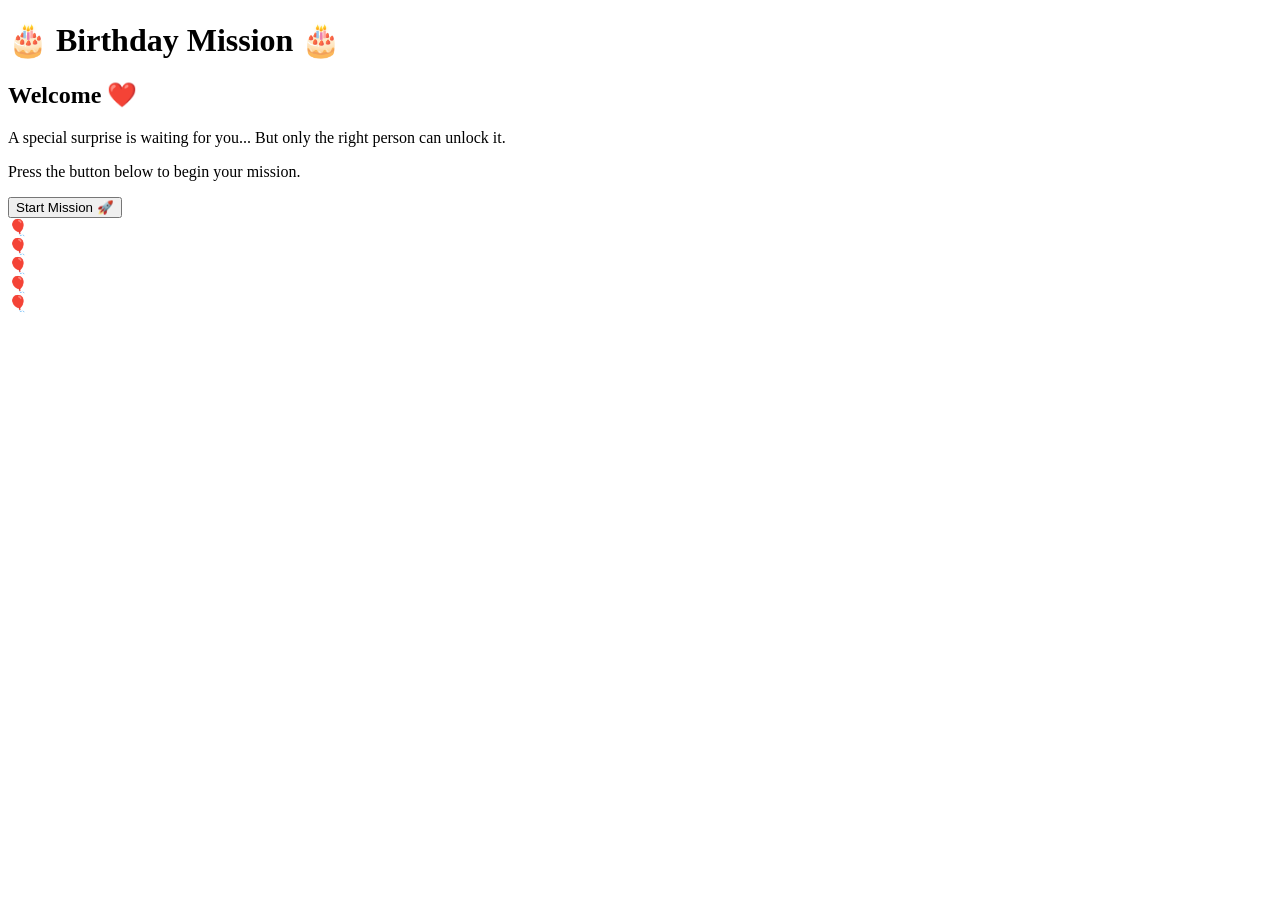
<file: index.html>
<!DOCTYPE html>
<html lang="en">

<head>

<meta charset="UTF-8">
<meta name="google-site-verification" content="Kys1LLiR4lcsNkFhVmHtRgr5by7gmUSDJXju8_7QnGY" />
<title>Super1202643</title>
  <meta name="viewport"
content="width=device-width, initial-scale=1.0">

<title>Birthday Mission ❤️</title>

<link rel="stylesheet"
href="style.css">

</head>

<body>

<div class="stars"></div>

<div class="container">

<h1>🎂 Birthday Mission 🎂</h1>

<h2>Welcome ❤️</h2>

<p>

A special surprise is waiting for you...

But only the right person can unlock it.

</p>

<p>

Press the button below to begin your mission.

</p>

<button onclick="startMission()">

Start Mission 🚀

</button>

</div>

<div class="balloon balloon1">🎈</div>
<div class="balloon balloon2">🎈</div>
<div class="balloon balloon3">🎈</div>
<div class="balloon balloon4">🎈</div>
<div class="balloon balloon5">🎈</div>

<script src="script.js"></script>

</body>

</html>
</file>
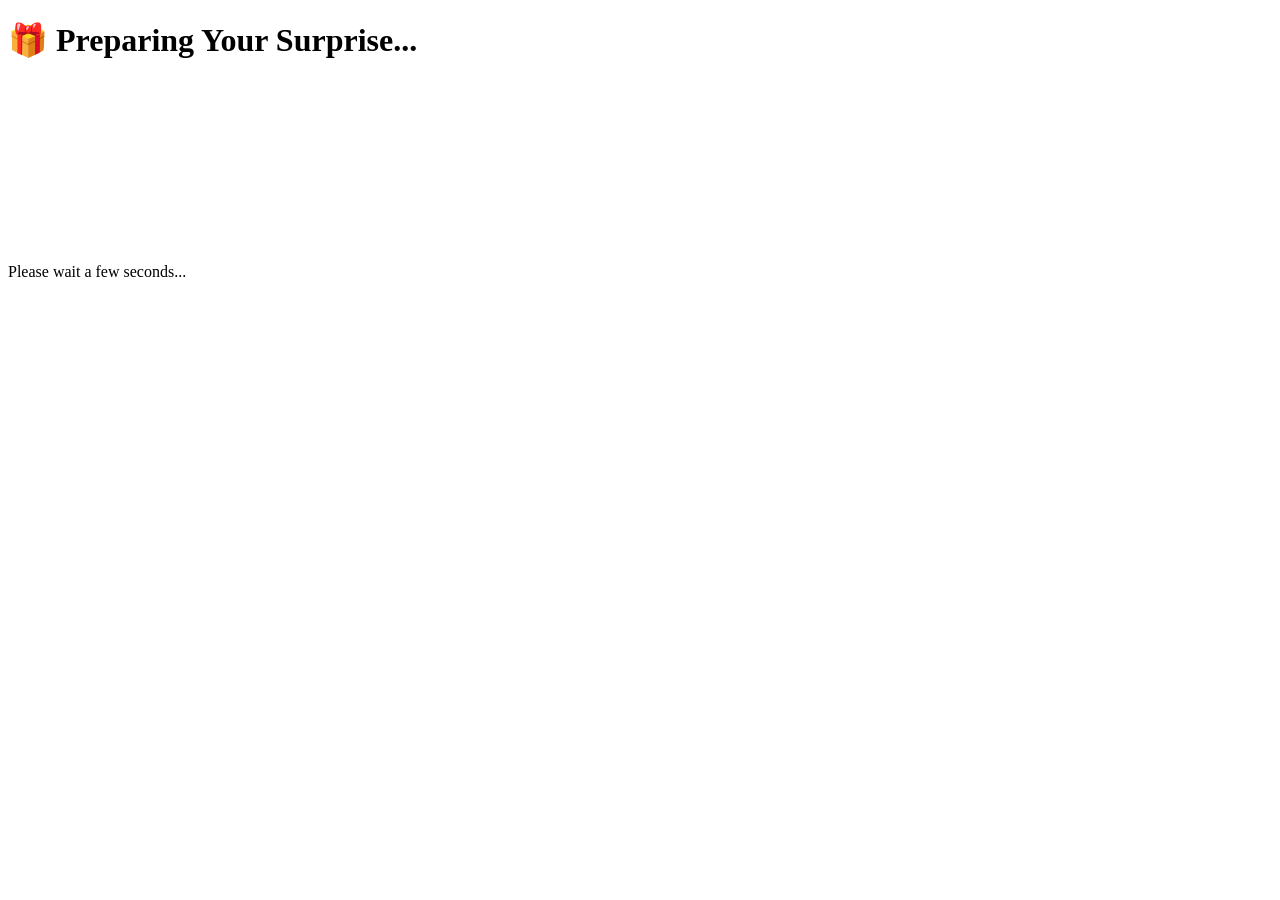
<file: loading.html>
<!DOCTYPE html>
<html lang="en">
<head>

<meta charset="UTF-8">
<meta name="viewport" content="width=device-width, initial-scale=1.0">

<title>Preparing Your Surprise...</title>

<link rel="stylesheet" href="style.css">

<style>

.loader{
width:120px;
height:120px;
border:12px solid #ffffff55;
border-top:12px solid #ffffff;
border-radius:50%;
animation:spin 1s linear infinite;
margin:30px auto;
}

@keyframes spin{
100%{
transform:rotate(360deg);
}
}

</style>

</head>

<body>

<div class="container">

<h1>🎁 Preparing Your Surprise...</h1>

<div class="loader"></div>

<p>Please wait a few seconds...</p>

</div>

<script>

setTimeout(function(){

window.location.href="suprise.html";

},5000);

</script>

</body>

</html>
</file>
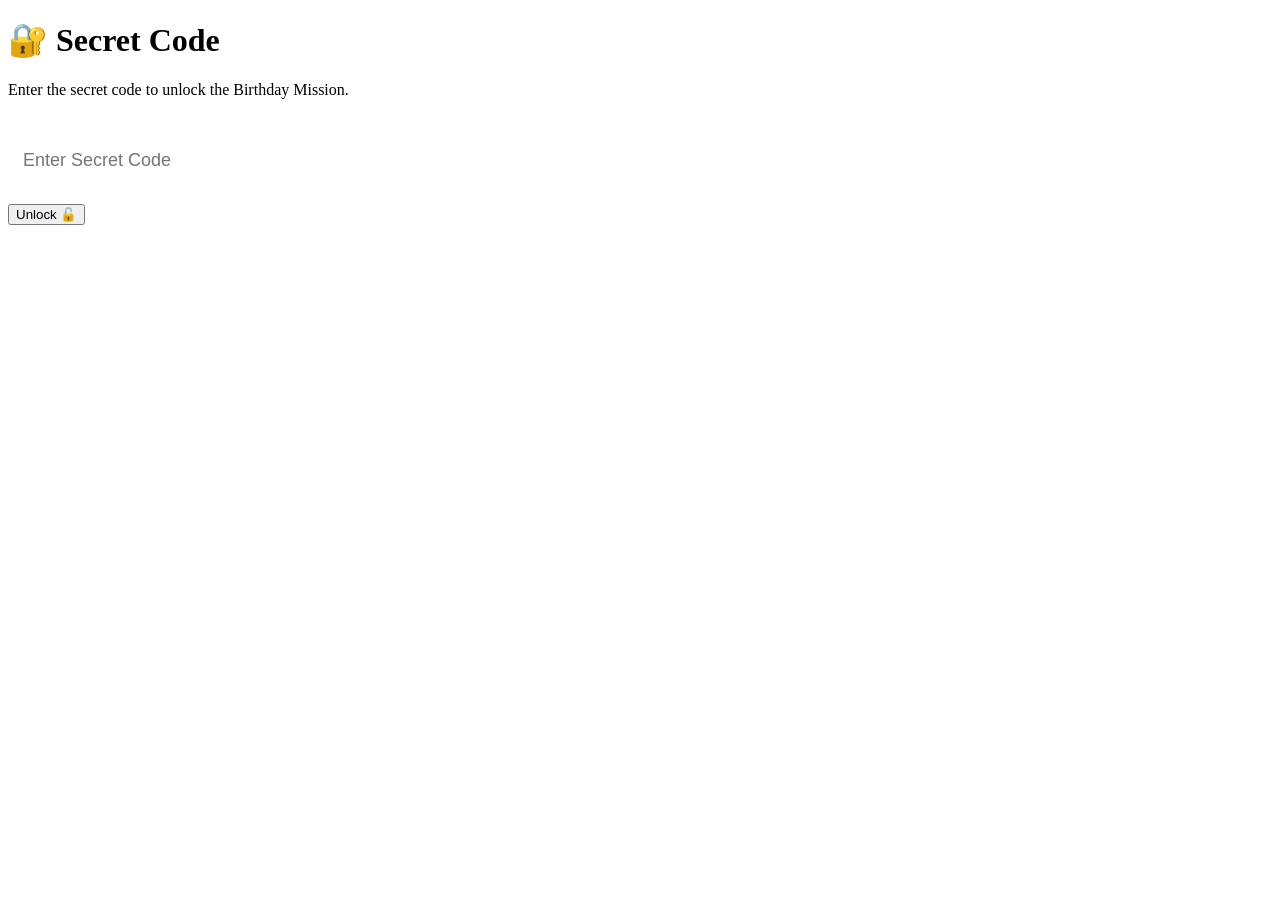
<file: login.html>
<!DOCTYPE html>
<html lang="en">
<head>

<meta charset="UTF-8">
<meta name="viewport" content="width=device-width, initial-scale=1.0">

<title>Secret Code</title>

<link rel="stylesheet" href="style.css">

</head>

<body>

<div class="container">

<h1>🔐 Secret Code</h1>

<p>
Enter the secret code to unlock the Birthday Mission.
</p>

<input
type="password"
id="secretCode"
placeholder="Enter Secret Code">

<br><br>

<button onclick="checkCode()">
Unlock 🔓
</button>

<p id="error" style="color:red; margin-top:20px;"></p>

</div>

<script src="script.js"></script>

</body>

</html>
</file>
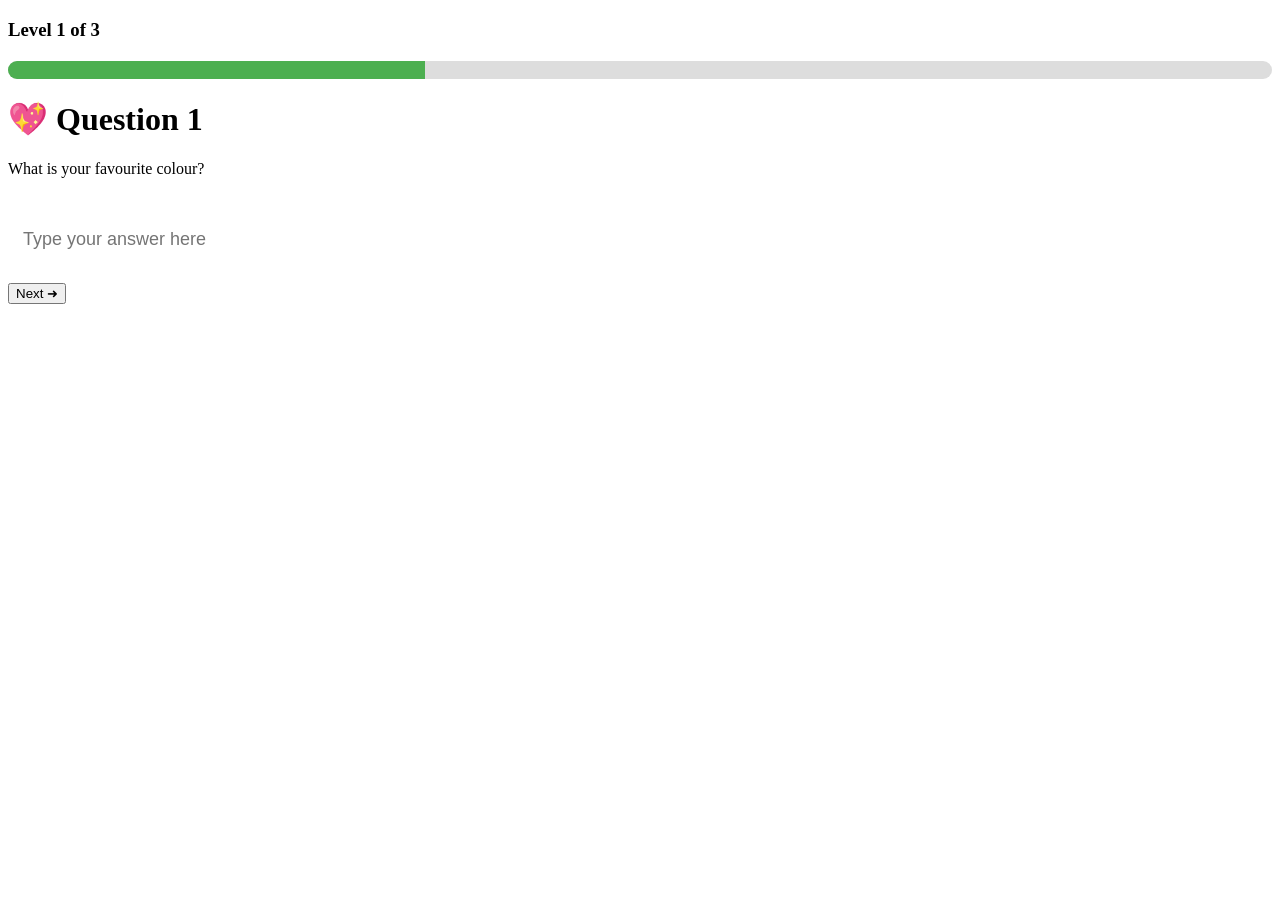
<file: q1.html>
<!DOCTYPE html>
<html lang="en">
<head>

<meta charset="UTF-8">
<meta name="viewport" content="width=device-width, initial-scale=1.0">

<title>Question 1</title>

<link rel="stylesheet" href="style.css">

</head>

<body>

<div class="container">

<h3>Level 1 of 3</h3>

<div class="progress">
    <div class="progress-bar" style="width:33%;"></div>
</div>

<h1>💖 Question 1</h1>

<p>
What is your favourite colour?
</p>

<input
type="text"
id="q1answer"
placeholder="Type your answer here">

<br><br>

<button onclick="checkQ1()">
Next ➜
</button>

<p id="error1" class="error"></p>

</div>

<script src="script.js"></script>

</body>
</html>
</file>
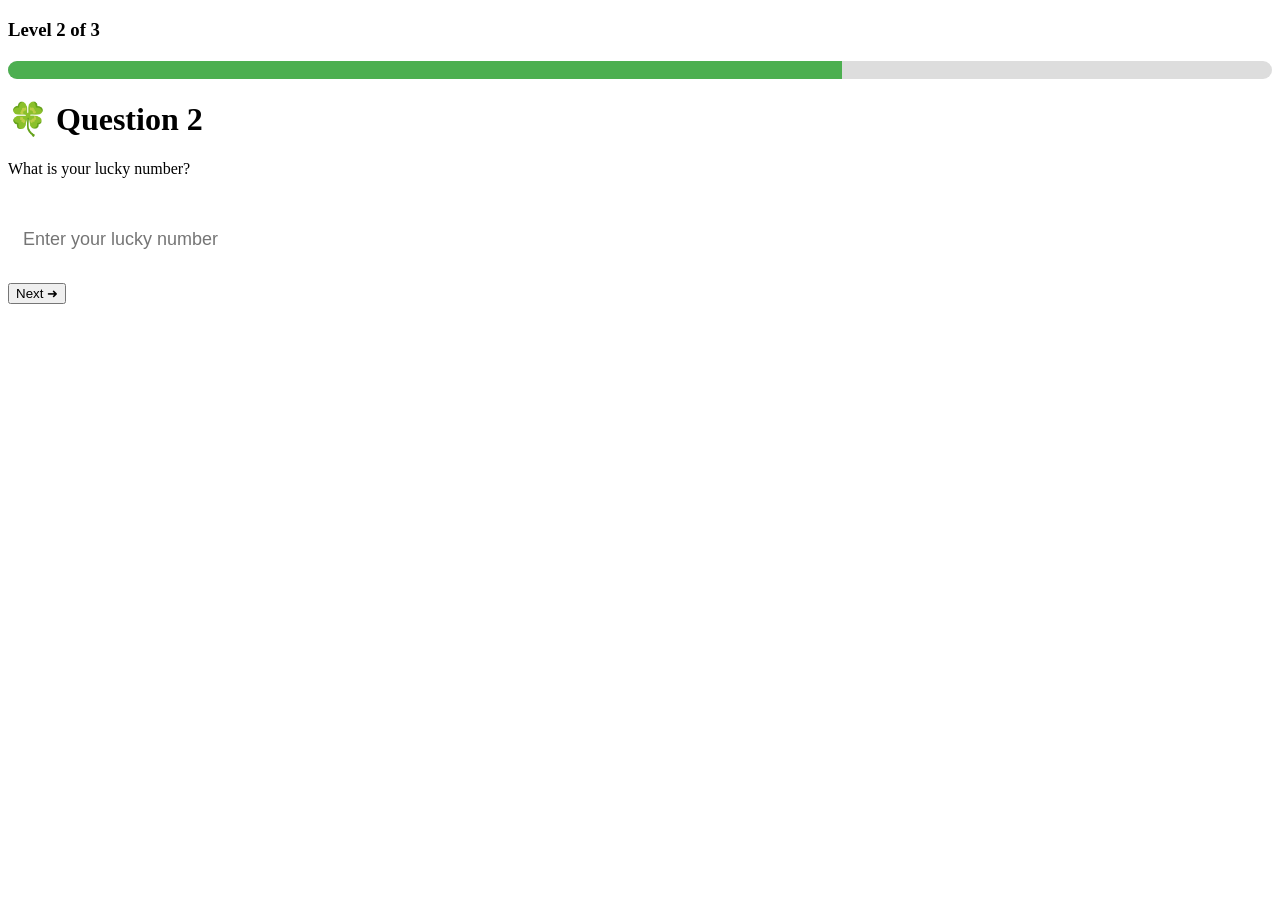
<file: q2.html>
<!DOCTYPE html>
<html lang="en">
<head>

<meta charset="UTF-8">
<meta name="viewport" content="width=device-width, initial-scale=1.0">

<title>Question 2</title>

<link rel="stylesheet" href="style.css">

</head>

<body>

<div class="container">

<h3>Level 2 of 3</h3>

<div class="progress">
    <div class="progress-bar" style="width:66%;"></div>
</div>

<h1>🍀 Question 2</h1>

<p>
What is your lucky number?
</p>

<input
type="number"
id="q2answer"
placeholder="Enter your lucky number">

<br><br>

<button onclick="checkQ2()">
Next ➜
</button>

<p id="error2" class="error"></p>

</div>

<script src="script.js"></script>

</body>
</html>
</file>
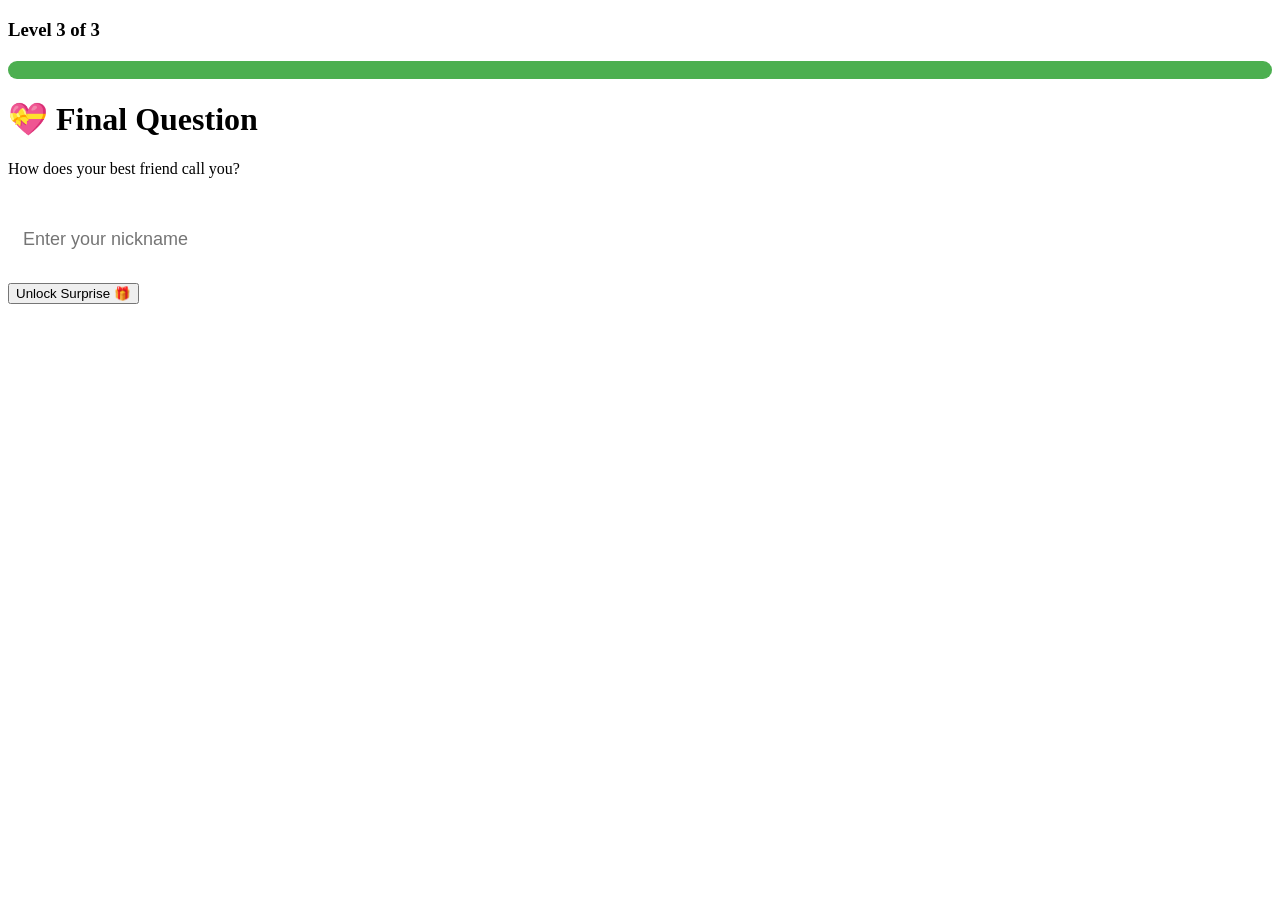
<file: q3.html>
<!DOCTYPE html>
<html lang="en">
<head>
<meta charset="UTF-8">
<meta name="viewport" content="width=device-width, initial-scale=1.0">

<title>Final Question</title>

<link rel="stylesheet" href="style.css">

</head>

<body>

<div class="container">

<h3>Level 3 of 3</h3>

<div class="progress">
    <div class="progress-bar" style="width:100%;"></div>
</div>

<h1>💝 Final Question</h1>

<p>
How does your best friend call you?
</p>

<input
type="text"
id="q3answer"
placeholder="Enter your nickname">

<br><br>

<button onclick="checkQ3()">
Unlock Surprise 🎁
</button>

<p id="error3" class="error"></p>

</div>

<script src="script.js"></script>

</body>
</html>
</file>
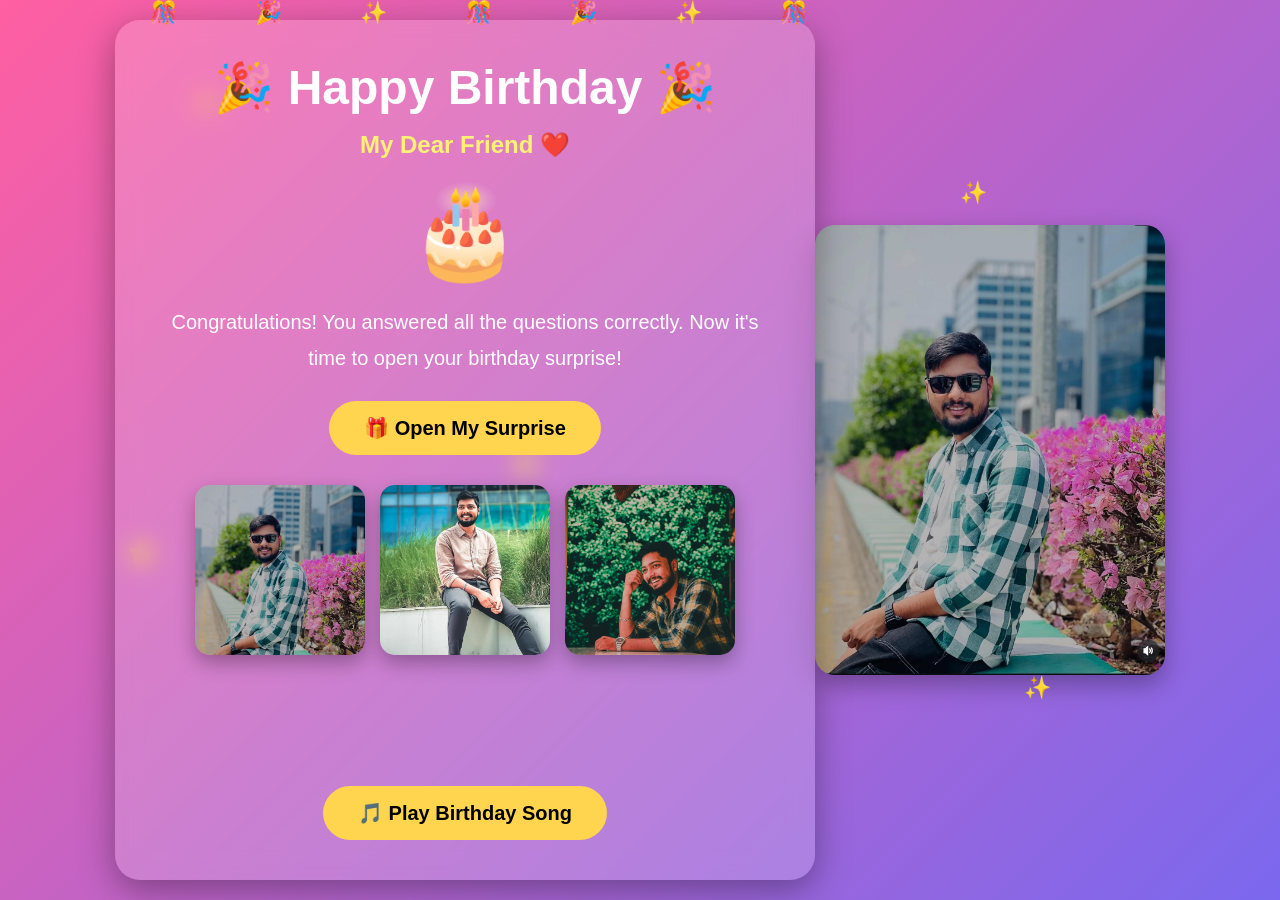
<file: suprise.html>
<!DOCTYPE html>
<html lang="en">

<head>

<meta charset="UTF-8">
<meta name="viewport" content="width=device-width, initial-scale=1.0">

<title>🎂 Happy Birthday ❤️</title>

<link rel="stylesheet" href="style.css">
<link rel="stylesheet" href="animation.css">

<script src="countdown.js"></script>
<script src="slideshow.js"></script>

<script src="script.js"></script>



<style>

*{
    margin:0;
    padding:0;
    box-sizing:border-box;
}

body{

    font-family:Arial,sans-serif;

    background:linear-gradient(135deg,#ff5fa2,#7b68ee);

    overflow-x:hidden;

    min-height:100vh;

    display:flex;

    justify-content:center;

    align-items:center;

}

.card{

    width:90%;

    max-width:700px;

    background:rgba(255,255,255,.18);

    backdrop-filter:blur(12px);

    border-radius:25px;

    padding:40px;

    text-align:center;

    color:white;

    box-shadow:0 10px 35px rgba(0,0,0,.35);

}

h1{

    font-size:48px;

    margin-bottom:15px;

}

h2{

    color:#fff176;

    margin-bottom:20px;

}

p{

    font-size:20px;

    line-height:1.8;

}

.cake{

    font-size:90px;

    margin:20px;

    animation:bounce 2s infinite;

}

@keyframes bounce{

0%,100%{

transform:translateY(0);

}

50%{

transform:translateY(-20px);

}

}
/* Floating Hearts */

.heart{

position:fixed;

bottom:-100px;

font-size:30px;

animation:floatHeart 8s linear infinite;

opacity:.8;

}

@keyframes floatHeart{

0%{

transform:translateY(0);

}

100%{

transform:translateY(-120vh);

}

}

button{

padding:15px 35px;

font-size:20px;

background:#ffd54f;

border:none;

border-radius:40px;

cursor:pointer;

margin-top:25px;

font-weight:bold;

transition:.3s;

}

button:hover{

transform:scale(1.08);

}

.message{

display:none;

margin-top:30px;

font-size:22px;

line-height:1.8;

}

.gallery{

display:flex;

justify-content:center;

gap:15px;

margin-top:30px;

flex-wrap:wrap;

}

.gallery img{

width:170px;

height:170px;

border-radius:15px;

object-fit:cover;

box-shadow:0 8px 20px rgba(0,0,0,.3);

}

/* Balloons */

.balloon{
    position:fixed;
    bottom:-120px;
    font-size:50px;
    animation:balloonUp 12s linear infinite;
}

.balloon:nth-child(1){left:5%;animation-delay:0s;}
.balloon:nth-child(2){left:25%;animation-delay:2s;}
.balloon:nth-child(3){left:45%;animation-delay:4s;}
.balloon:nth-child(4){left:65%;animation-delay:6s;}
.balloon:nth-child(5){left:85%;animation-delay:8s;}

@keyframes balloonUp{

0%{
transform:translateY(0);
}

100%{
transform:translateY(-130vh);
}

}

/* Sparkles */

.sparkle{

position:fixed;

font-size:22px;

animation:sparkle 6s linear infinite;

}

@keyframes sparkle{

0%{
opacity:0;
transform:scale(.5);
}

50%{
opacity:1;
transform:scale(1.4);
}

100%{
opacity:0;
transform:scale(.5);
}

}

/* Typing Animation */

#typingMessage{

font-size:24px;

font-weight:bold;

color:#fff176;

margin-top:30px;

min-height:40px;

}

/* Confetti */

.confetti{

position:fixed;

top:-20px;

font-size:22px;

animation:confettiFall 6s linear infinite;

pointer-events:none;

}

@keyframes confettiFall{

0%{
transform:translateY(0) rotate(0deg);
opacity:1;
}

100%{
transform:translateY(120vh) rotate(720deg);
opacity:0;
}

}

</style>

</head>

<body>

<div class="balloon">🎈</div>
<div class="balloon">🎈</div>
<div class="balloon">🎈</div>
<div class="balloon">🎈</div>
<div class="balloon">🎈</div>

<div class="sparkle" style="top:10%;left:15%;">✨</div>
<div class="sparkle" style="top:20%;left:75%;">✨</div>
<div class="sparkle" style="top:50%;left:40%;">⭐</div>
<div class="sparkle" style="top:75%;left:80%;">✨</div>
<div class="sparkle" style="top:60%;left:10%;">⭐</div>

<div class="heart" style="left:10%">❤️</div>

<div class="heart" style="left:30%">💖</div>

<div class="heart" style="left:50%">❤️</div>

<div class="heart" style="left:70%">💖</div>

<div class="heart" style="left:90%">❤️</div>

<div class="card">

<h1>🎉 Happy Birthday 🎉</h1>

<h2>My Dear Friend ❤️</h2>

<div class="cake">

🎂

</div>

<p>

Congratulations!

You answered all the questions correctly.

Now it's time to open your birthday surprise!

</p>

<button onclick="showSurprise()">

🎁 Open My Surprise

</button>

<div class="message" id="message">
    <h2>💖 A Special Birthday Message 💖</h2>

<p>

Happy Birthday! 🎂🎉

Today is your special day, and I just want to remind you how amazing you are.

May your life always be filled with happiness, love, success, peace, and beautiful memories.

Keep smiling, keep shining, and never stop believing in yourself.

May all your dreams come true this year.

Once again...

🎉 Happy Birthday! 🎂❤️

</p>

</div>

<div class="gallery">

<img src="photo1.jpeg" alt="Photo 1">

<img src="photo2.jpeg" alt="Photo 2">

<img src="photo3.jpeg" alt="Photo 3">

</div>
<div id="typingMessage"></div>

<div class="confetti" style="left:5%">🎊</div>
<div class="confetti" style="left:20%;animation-delay:1s;">🎉</div>
<div class="confetti" style="left:35%;animation-delay:2s;">✨</div>
<div class="confetti" style="left:50%;animation-delay:3s;">🎊</div>
<div class="confetti" style="left:65%;animation-delay:4s;">🎉</div>
<div class="confetti" style="left:80%;animation-delay:5s;">✨</div>
<div class="confetti" style="left:95%;animation-delay:2.5s;">🎊</div>

<audio id="birthdaySong" loop>

<source src="birthday.mp3" type="audio/mpeg">

Your browser does not support the audio tag.

</audio>

<br><br>

<button onclick="playMusic()">

🎵 Play Birthday Song

</button>

</div>

<script>

function showSurprise(){

document.getElementById("message").style.display="block";

}

function playMusic(){

document.getElementById("birthdaySong").play();

}

</script>

</body>

</html>
</file>
<file: style.css>
input{

width:100%;
padding:15px;
font-size:18px;
border-radius:10px;
border:none;
outline:none;
margin-top:20px;

}

/* Progress Bar */

.progress{

width:100%;

height:18px;

background:#ddd;

border-radius:20px;

overflow:hidden;

margin:20px 0;

}

.progress-bar{

height:100%;

background:#4CAF50;

}

.error{

margin-top:15px;

color:#ff4040;

font-size:18px;

font-weight:bold;

}
</file>
<file: animation.css>
*{
    margin:0;
    padding:0;
    box-sizing:border-box;
}

body{
    animation:fadeIn 2s ease-in-out;
}

h1{
    animation:zoomIn 1.5s ease-in-out;
}

h2{
    animation:slideDown 2s ease-in-out;
}

p{
    animation:fadeUp 2.5s ease-in-out;
}

img{
    animation:float 4s ease-in-out infinite;
    transition:0.5s;
}

img:hover{
    transform:scale(1.08);
}

button{
    animation:pulse 2s infinite;
}

@keyframes fadeIn{
    from{
        opacity:0;
    }
    to{
        opacity:1;
    }
}

@keyframes zoomIn{
    from{
        transform:scale(0);
        opacity:0;
    }
    to{
        transform:scale(1);
        opacity:1;
    }
}

@keyframes slideDown{
    from{
        transform:translateY(-80px);
        opacity:0;
    }
    to{
        transform:translateY(0);
        opacity:1;
    }
}

@keyframes fadeUp{
    from{
        transform:translateY(40px);
        opacity:0;
    }
    to{
        transform:translateY(0);
        opacity:1;
    }
}

@keyframes float{
    0%{
        transform:translateY(0);
    }
    50%{
        transform:translateY(-15px);
    }
    100%{
        transform:translateY(0);
    }
}

@keyframes pulse{
    0%{
        transform:scale(1);
    }
    50%{
        transform:scale(1.08);
    }
    100%{
        transform:scale(1);
    }
}
</file>
